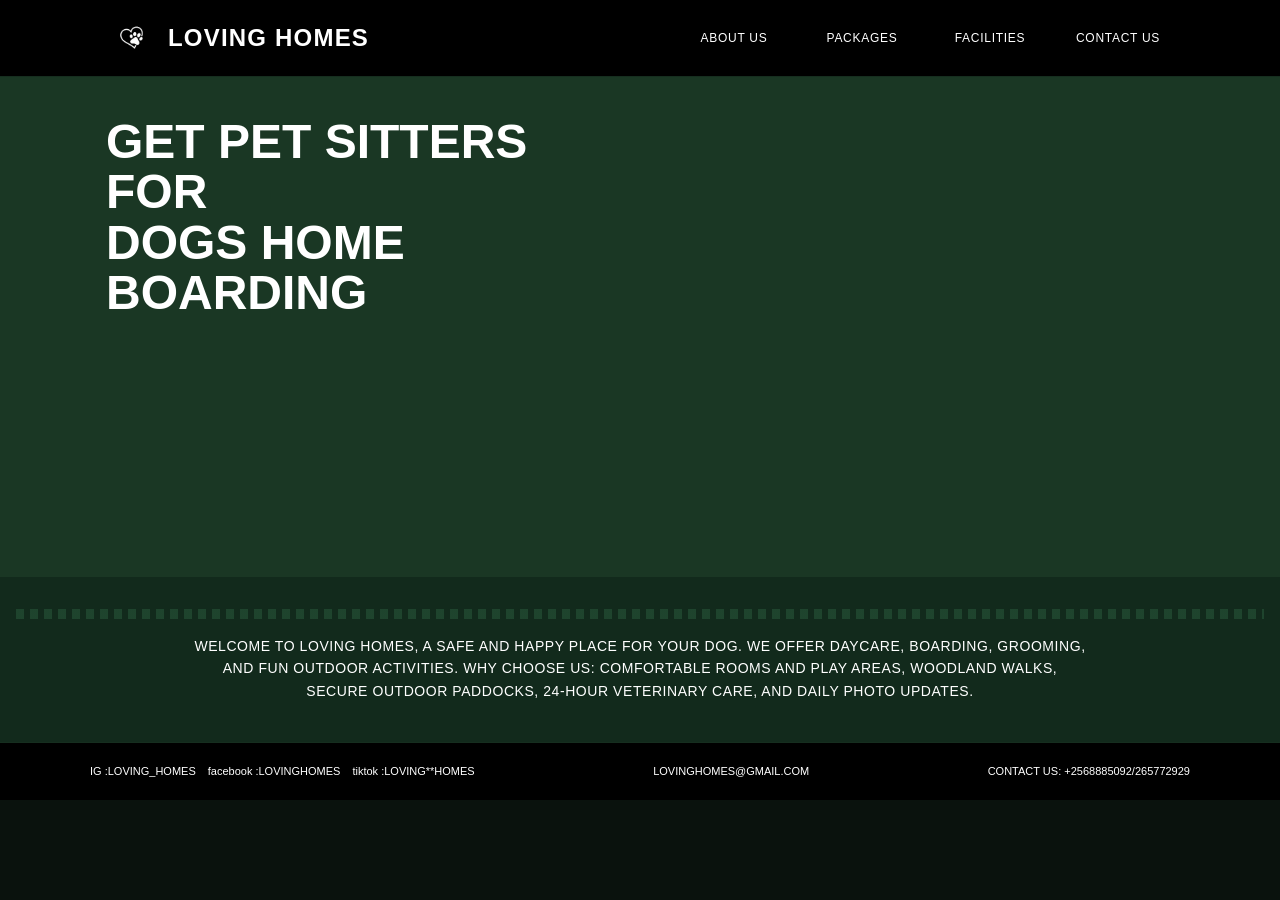
<file: index.html>
<!DOCTYPE html>
<html lang="en">
<head>
  <meta charset="UTF-8" />
  <meta name="viewport" content="width=device-width, initial-scale=1.0" />
  <meta name="description" content="Loving Homes — dog home boarding and pet sitters." />
  <title>Loving Homes | Home</title>
  <link rel="stylesheet" href="home.css" />
</head>
<body>
  <a class="skip-link" href="#main">Skip to content</a>

  <header class="site-header">
    <div class="header-inner">
      <a class="logo" href="index.html">
        <img class="logo-img" src="assets/logo.png" alt="Loving Homes logo" />
        <span class="logo-text">LOVING HOMES</span>
      </a>

      <nav id="main-nav" class="nav" aria-label="Main navigation">
        <a href="aboutus.html">ABOUT US</a>
        <a href="packages.html">PACKAGES</a>
        <a href="facilities.html">FACILITIES</a>
        <a href="contactus.html">CONTACT US</a>
      </nav>

    </div>
  </header>

  <section class="hero">
  <div class="hero-bg"></div>
  <div class="hero-inner">
    <h1 class="hero-title">
      GET PET SITTERS<br />
      FOR<br />
      DOGS HOME<br />
      BOARDING
    </h1>
  </div>
</section>

    <section class="welcome">
      <div class="rip rip--top" aria-hidden="true"></div>
      <div class="welcome-inner">
        <p class="welcome-text">
          WELCOME TO LOVING HOMES, A SAFE AND HAPPY PLACE FOR YOUR DOG. WE OFFER DAYCARE, BOARDING, GROOMING, AND FUN OUTDOOR ACTIVITIES. WHY CHOOSE US: COMFORTABLE ROOMS AND PLAY AREAS, WOODLAND WALKS, SECURE OUTDOOR PADDOCKS, 24-HOUR VETERINARY CARE, AND DAILY PHOTO UPDATES.
        </p>
      </div>
    </section>
  </main>

  <footer class="site-footer">
    <div class="footer-inner">
      <div class="footer-social">
        <span>IG :LOVING_HOMES</span>
        <span>facebook :LOVINGHOMES</span>
        <span>tiktok :LOVING**HOMES</span>
      </div>
      <div class="footer-email">
        <a href="mailto:lovinghomes@gmail.com">LOVINGHOMES@GMAIL.COM</a>
      </div>
      <div class="footer-phone">
        CONTACT US: +2568885092/265772929
      </div>
    </div>
  </footer>
</body>
</html>
</file>
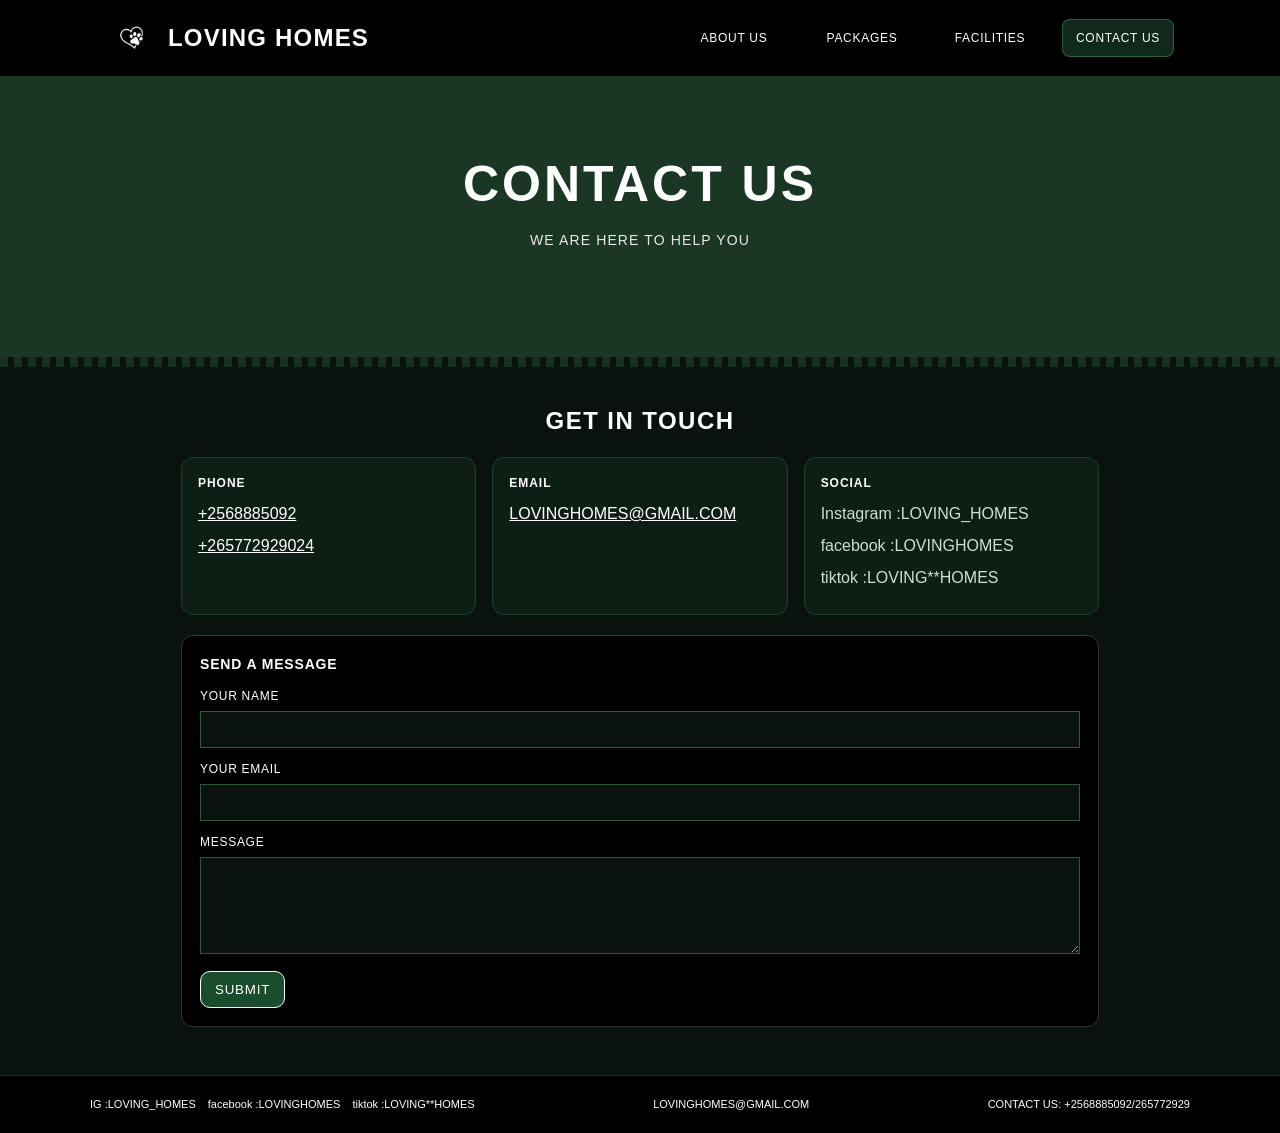
<file: contactus.html>
<!DOCTYPE html>
<html lang="en">
<head>
  <meta charset="UTF-8" />
  <meta name="viewport" content="width=device-width, initial-scale=1.0" />
  <meta name="description" content="Contact Loving Homes." />
  <title>Loving Homes | Contact Us</title>
  <link rel="stylesheet" href="contactus.css" />
</head>
<body>
  <a class="skip-link" href="#main">Skip to content</a>

  <header class="site-header">
    <div class="header-inner">
      <a class="logo" href="index.html">
        <img class="logo-img" src="assets/logo.png" alt="Loving Homes logo" />
        <span class="logo-text">LOVING HOMES</span>
      </a>

      <nav id="main-nav" class="nav" aria-label="Main navigation">
        <a href="aboutus.html">ABOUT US</a>
        <a href="packages.html">PACKAGES</a>
        <a href="facilities.html">FACILITIES</a>
        <a href="contactus.html" aria-current="page">CONTACT US</a>
      </nav>

    </div>
  </header>

  <main id="main">
    <section class="contact-hero">
      <div class="contact-hero-bg" style="background-image: url('https://images.unsplash.com/photo-1552053831-71594a27632d?w=1600&q=80');"></div>
      <div class="contact-hero-inner">
        <h1 class="contact-title">CONTACT US</h1>
        <p class="contact-sub">WE ARE HERE TO HELP YOU</p>
      </div>
    </section>

    <div class="rip" aria-hidden="true"></div>

    <section class="contact-card">
      <h2 class="card-title">GET IN TOUCH</h2>

      <div class="card-grid">
        <div class="card-block">
          <h3>PHONE</h3>
          <p><a href="tel:+2568885092">+2568885092</a></p>
          <p><a href="tel:+265772929">+265772929024</a></p>
        </div>

        <div class="card-block">
          <h3>EMAIL</h3>
          <p><a href="mailto:lovinghomes@gmail.com">LOVINGHOMES@GMAIL.COM</a></p>
        </div>

        <div class="card-block">
          <h3>SOCIAL</h3>
          <p>Instagram :LOVING_HOMES</p>
          <p>facebook :LOVINGHOMES</p>
          <p>tiktok :LOVING**HOMES</p>
        </div>
      </div>

      <form class="simple-form" action="#" method="get">
        <h3 class="form-title">SEND A MESSAGE</h3>

        <label>
          YOUR NAME
          <input type="text" name="name" required />
        </label>

        <label>
          YOUR EMAIL
          <input type="email" name="email" required />
        </label>

        <label>
          MESSAGE
          <textarea name="message" rows="5" required></textarea>
        </label>

        <button class="btn" type="submit">SUBMIT</button>
      </form>

    </section>
  </main>

  <footer class="site-footer">
    <div class="footer-inner">
      <div class="footer-social">
        <span>IG :LOVING_HOMES</span>
        <span>facebook :LOVINGHOMES</span>
        <span>tiktok :LOVING**HOMES</span>
      </div>
      <div class="footer-email">
        <a href="mailto:lovinghomes@gmail.com">LOVINGHOMES@GMAIL.COM</a>
      </div>
      <div class="footer-phone">
        CONTACT US: +2568885092/265772929
      </div>
    </div>
  </footer>
</body>
</html>
</file>
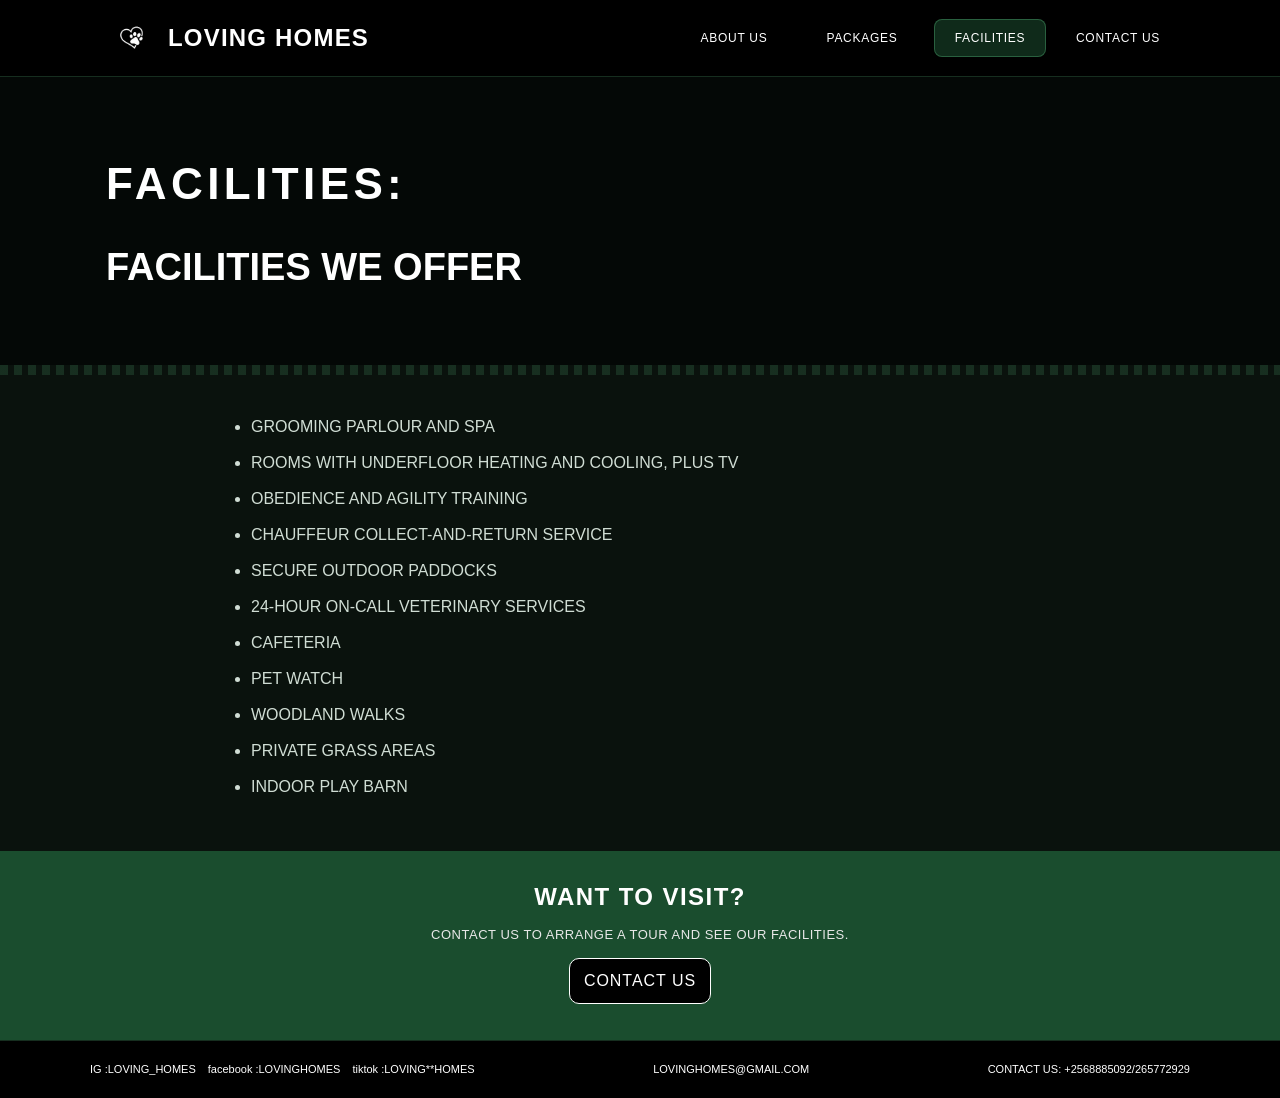
<file: facilities.html>
<!DOCTYPE html>
<html lang="en">
<head>
  <meta charset="UTF-8" />
  <meta name="viewport" content="width=device-width, initial-scale=1.0" />
  <meta name="description" content="Facilities at Loving Homes." />
  <title>Loving Homes | Facilities</title>
  <link rel="stylesheet" href="facilities.css" />
</head>
<body>
  <a class="skip-link" href="#main">Skip to content</a>

  <header class="site-header">
    <div class="header-inner">
      <a class="logo" href="index.html">
        <img class="logo-img" src="assets/logo.png" alt="Loving Homes logo" />
        <span class="logo-text">LOVING HOMES</span>
      </a>

      <nav id="main-nav" class="nav" aria-label="Main navigation">
        <a href="aboutus.html">ABOUT US</a>
        <a href="packages.html">PACKAGES</a>
        <a href="facilities.html" aria-current="page">FACILITIES</a>
        <a href="contactus.html">CONTACT US</a>
      </nav>

    </div>
  </header>

  <main id="main">
    <section class="hero-fac">
      <div class="hero-fac-bg" style="background-image: url('https://images.unsplash.com/photo-1552053831-71594a27632d?w=1600&q=80');"></div>
      <div class="hero-fac-text">
        <p class="hero-fac-label">FACILITIES:</p>
        <h1 class="hero-fac-title">FACILITIES WE OFFER</h1>
      </div>
    </section>

    <div class="rip" aria-hidden="true"></div>

    <section class="facilities">
      <ul class="fac-list">
        <li>GROOMING PARLOUR AND SPA</li>
        <li>ROOMS WITH UNDERFLOOR HEATING AND COOLING, PLUS TV</li>
        <li>OBEDIENCE AND AGILITY TRAINING</li>
        <li>CHAUFFEUR COLLECT-AND-RETURN SERVICE</li>
        <li>SECURE OUTDOOR PADDOCKS</li>
        <li>24-HOUR ON-CALL VETERINARY SERVICES</li>
        <li>CAFETERIA</li>
        <li>PET WATCH</li>
        <li>WOODLAND WALKS</li>
        <li>PRIVATE GRASS AREAS</li>
        <li>INDOOR PLAY BARN</li>
      </ul>
    </section>

    <section class="cta">
      <div class="cta-inner">
        <h2>WANT TO VISIT?</h2>
        <p>CONTACT US TO ARRANGE A TOUR AND SEE OUR FACILITIES.</p>
        <a class="btn" href="contactus.html">CONTACT US</a>
      </div>
    </section>
  </main>

  <footer class="site-footer">
    <div class="footer-inner">
      <div class="footer-social">
        <span>IG :LOVING_HOMES</span>
        <span>facebook :LOVINGHOMES</span>
        <span>tiktok :LOVING**HOMES</span>
      </div>
      <div class="footer-email">
        <a href="mailto:lovinghomes@gmail.com">LOVINGHOMES@GMAIL.COM</a>
      </div>
      <div class="footer-phone">
        CONTACT US: +2568885092/265772929
      </div>
    </div>
  </footer>
</body>
</html>
</file>
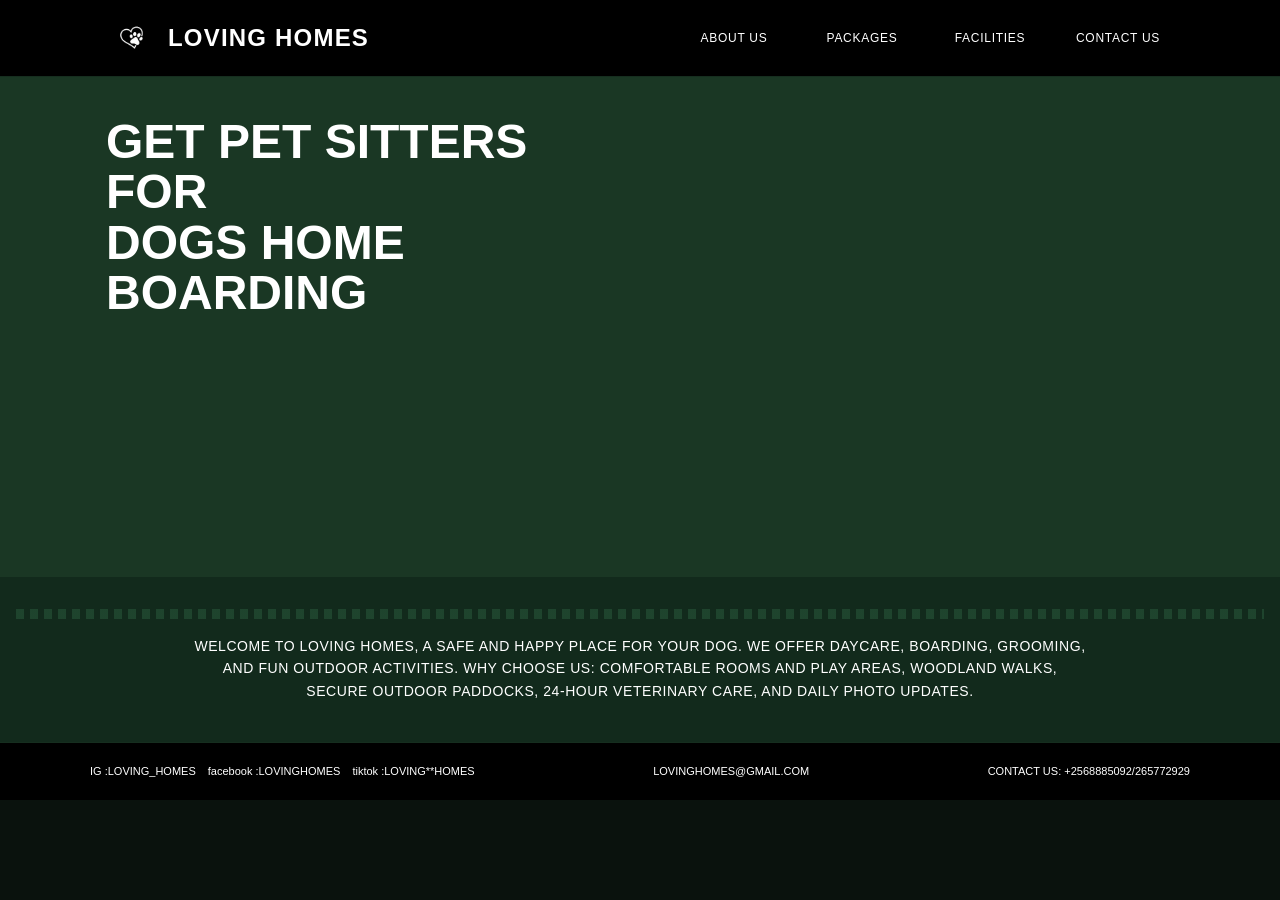
<file: home.html>
<!DOCTYPE html>
<html lang="en">
<head>
  <meta charset="UTF-8" />
  <meta name="viewport" content="width=device-width, initial-scale=1.0" />
  <meta name="description" content="Loving Homes — dog home boarding and pet sitters." />
  <title>Loving Homes | Home</title>
  <link rel="stylesheet" href="home.css" />
</head>
<body>
  <a class="skip-link" href="#main">Skip to content</a>

  <header class="site-header">
    <div class="header-inner">
      <a class="logo" href="home.html">
        <img class="logo-img" src="assets/logo.png" alt="Loving Homes logo" />
        <span class="logo-text">LOVING HOMES</span>
      </a>

      <nav id="main-nav" class="nav" aria-label="Main navigation">
        <a href="aboutus.html">ABOUT US</a>
        <a href="packages.html">PACKAGES</a>
        <a href="facilities.html">FACILITIES</a>
        <a href="contactus.html">CONTACT US</a>
      </nav>

    </div>
  </header>

  <section class="hero">
  <div class="hero-bg"></div>
  <div class="hero-inner">
    <h1 class="hero-title">
      GET PET SITTERS<br />
      FOR<br />
      DOGS HOME<br />
      BOARDING
    </h1>
  </div>
</section>

    <section class="welcome">
      <div class="rip rip--top" aria-hidden="true"></div>
      <div class="welcome-inner">
        <p class="welcome-text">
          WELCOME TO LOVING HOMES, A SAFE AND HAPPY PLACE FOR YOUR DOG. WE OFFER DAYCARE, BOARDING, GROOMING, AND FUN OUTDOOR ACTIVITIES. WHY CHOOSE US: COMFORTABLE ROOMS AND PLAY AREAS, WOODLAND WALKS, SECURE OUTDOOR PADDOCKS, 24-HOUR VETERINARY CARE, AND DAILY PHOTO UPDATES.
        </p>
      </div>
    </section>
  </main>

  <footer class="site-footer">
    <div class="footer-inner">
      <div class="footer-social">
        <span>IG :LOVING_HOMES</span>
        <span>facebook :LOVINGHOMES</span>
        <span>tiktok :LOVING**HOMES</span>
      </div>
      <div class="footer-email">
        <a href="mailto:lovinghomes@gmail.com">LOVINGHOMES@GMAIL.COM</a>
      </div>
      <div class="footer-phone">
        CONTACT US: +2568885092/265772929
      </div>
    </div>
  </footer>
</body>
</html>
</file>
<file: home.css>
/* Loving Homes — Home page styles (simple, assignment-friendly) */

* {
  box-sizing: border-box;
}

body {
  margin: 0;
  font-family: Arial, Helvetica, sans-serif;
  background-color: #0a120d;
  color: #ffffff;
  line-height: 1.5;
}

img {
  max-width: 100%;
  height: auto;
  display: block;
}

a {
  color: #ffffff;
}

.skip-link {
  position: absolute;
  left: -9999px;
  top: 0;
  background: #1a3d28;
  padding: 8px 12px;
  z-index: 100;
}

.skip-link:focus {
  left: 8px;
}

/* Header */
.site-header {
  background-color: #000000;
  border-bottom: 1px solid rgba(120, 255, 170, 0.18);
}

.header-inner {
  max-width: 1100px;
  margin: 0 auto;
  padding: 12px 16px;
  display: flex;
  flex-wrap: wrap;
  align-items: center;
  gap: 12px;
}

.logo {
  display: flex;
  align-items: center;
  gap: 10px;
  text-decoration: none;
  color: #ffffff;
  font-weight: bold;
  font-size: 24px;
  letter-spacing: 0.05em;
}

.logo-img {
  width: 52px;
  height: 52px;
  border-radius: 10px;
  border: 0;
  background: transparent;
  padding: 0;
}

.nav {
  display: flex;
  flex-wrap: wrap;
  gap: 16px;
  margin-left: auto;
}

.nav a {
  text-decoration: none;
  font-size: 12px;
  letter-spacing: 0.06em;
  text-transform: uppercase;
  display: inline-block;
  min-width: 112px;
  text-align: center;
  padding: 10px 10px;
  border-radius: 8px;
  transition: background-color 0.2s, transform 0.2s, box-shadow 0.2s;
}

.nav a:hover,
.nav a:focus {
  text-decoration: none;
  background-color: #1a4d2e;
  transform: translateY(-1px);
  box-shadow: 0 10px 22px rgba(0, 0, 0, 0.35);
}

.nav a[aria-current="page"] {
  background-color: #0f2a1a;
  box-shadow: inset 0 0 0 1px rgba(120, 255, 170, 0.25);
}

.header-phone {
  display: flex;
  align-items: center;
  gap: 6px;
  text-decoration: none;
  font-size: 12px;
  white-space: nowrap;
  padding: 10px 12px;
  border-radius: 10px;
  background: #0f2a1a;
  box-shadow: inset 0 0 0 1px rgba(120, 255, 170, 0.22);
  transition: transform 0.2s, box-shadow 0.2s, background-color 0.2s;
}

.header-phone:hover,
.header-phone:focus {
  background: #1a4d2e;
  transform: translateY(-1px);
  box-shadow: 0 12px 26px rgba(0, 0, 0, 0.4);
}

.phone-icon {
  font-size: 14px;
}

/* Hero */
.hero {
  position: relative;
  min-height: 420px;
}

.hero-bg {
  position: absolute;
  inset: 0;
  background-size: cover;
  background-position: center;
  background-color: #1a2e1f;
  background-image: url("https://images.unsplash.com/photo-1518717758536-85ae29035b6d");
  background-repeat: no-repeat;
}

.hero-bg::after {
  content: "";
  position: absolute;
  inset: 0;
  background-color: rgba(26, 62, 40, 0.55);
}

.hero-inner {
  position: relative;
  z-index: 1;
  max-width: 1100px;
  margin: 0 auto;
  padding: 40px 16px 24px;
}

.hero-label {
  margin: 0 0 8px;
  font-size: 48px;
  font-weight: 800;
  letter-spacing: 0.1em;
  text-transform: uppercase;
  display: inline-block;
  border-bottom: 0;
  padding-bottom: 8px;
}

.hero-title {
  margin: 0;
  max-width: 520px;
  font-size: clamp(28px, 6vw, 48px);
  line-height: 1.05;
  font-weight: bold;
  text-transform: uppercase;
}

.hero-bottom {
  position: relative;
  z-index: 1;
  margin-top: 20px;
  padding: 0 16px 0;
  max-width: 1100px;
  margin-left: auto;
  margin-right: auto;
}

.hero-down {
  width: 100%;
  max-height: 280px;
  object-fit: cover;
  border-radius: 0;
}

/* Welcome band */
.welcome {
  position: relative;
  background-color: #122a1c;
  padding: 32px 16px 40px;
}

.rip {
  height: 10px;
  background: repeating-linear-gradient(
    90deg,
    rgba(120, 255, 170, 0.22) 0px,
    rgba(120, 255, 170, 0.22) 8px,
    transparent 8px,
    transparent 14px
  );
  opacity: 0.55;
  margin-bottom: 16px;
}

.welcome-inner {
  max-width: 900px;
  margin: 0 auto;
  text-align: center;
}

.welcome-text {
  margin: 0;
  font-size: 14px;
  letter-spacing: 0.04em;
  line-height: 1.6;
  text-transform: uppercase;
}

/* Footer */
.site-footer {
  background-color: #000000;
  border-top: 1px solid rgba(120, 255, 170, 0.18);
  padding: 20px 16px;
  font-size: 11px;
}

.footer-inner {
  max-width: 1100px;
  margin: 0 auto;
  display: flex;
  flex-wrap: wrap;
  gap: 16px;
  justify-content: space-between;
  align-items: center;
}

.footer-social {
  display: flex;
  flex-wrap: wrap;
  gap: 12px;
}

.footer-email a {
  text-decoration: none;
}

.footer-email a:hover {
  text-decoration: underline;
}



.hero {
  position: relative;
  min-height: 500px;
  width: 100%;
  overflow: hidden;
}

/* Mobile menu */
@media (max-width: 768px) {
  .nav {
    width: 100%;
    flex-direction: column;
    padding: 12px 0;
    border-top: 1px solid rgba(120, 255, 170, 0.18);
  }

  .header-phone {
    width: 100%;
    justify-content: flex-end;
    order: 3;
  }

  .header-inner {
    flex-wrap: wrap;
  }
}
</file>
<file: contactus.css>
* {
  box-sizing: border-box;
}

body {
  margin: 0;
  font-family: Arial, Helvetica, sans-serif;
  background-color: #0a120d;
  color: #ffffff;
  line-height: 1.5;
}

img {
  max-width: 100%;
  height: auto;
  display: block;
}

a {
  color: #ffffff;
}

.skip-link {
  position: absolute;
  left: -9999px;
  top: 0;
  background: #1a3d28;
  padding: 8px 12px;
  z-index: 100;
}

.skip-link:focus {
  left: 8px;
}

.site-header {
  background-color: #000000;
  border-bottom: 1px solid rgba(120, 255, 170, 0.18);
}

.header-inner {
  max-width: 1100px;
  margin: 0 auto;
  padding: 12px 16px;
  display: flex;
  flex-wrap: wrap;
  align-items: center;
  gap: 12px;
}

.logo {
  display: flex;
  align-items: center;
  gap: 10px;
  text-decoration: none;
  color: #ffffff;
  font-weight: bold;
  font-size: 24px;
  letter-spacing: 0.05em;
}

.logo-img {
  width: 52px;
  height: 52px;
  border-radius: 10px;
  border: 0;
  background: transparent;
  padding: 0;
}

.nav {
  display: flex;
  flex-wrap: wrap;
  gap: 16px;
  margin-left: auto;
}

.nav a {
  text-decoration: none;
  font-size: 12px;
  letter-spacing: 0.06em;
  text-transform: uppercase;
  display: inline-block;
  min-width: 112px;
  text-align: center;
  padding: 10px 10px;
  border-radius: 8px;
  transition: background-color 0.2s, transform 0.2s, box-shadow 0.2s;
}

.nav a:hover,
.nav a:focus {
  text-decoration: none;
  background-color: #1a4d2e;
  transform: translateY(-1px);
  box-shadow: 0 10px 22px rgba(0, 0, 0, 0.35);
}

.nav a[aria-current="page"] {
  background-color: #0f2a1a;
  box-shadow: inset 0 0 0 1px rgba(120, 255, 170, 0.25);
}

.header-phone {
  display: flex;
  align-items: center;
  gap: 6px;
  text-decoration: none;
  font-size: 12px;
  white-space: nowrap;
  padding: 10px 12px;
  border-radius: 10px;
  background: #0f2a1a;
  box-shadow: inset 0 0 0 1px rgba(120, 255, 170, 0.22);
  transition: transform 0.2s, box-shadow 0.2s, background-color 0.2s;
}

.header-phone:hover,
.header-phone:focus {
  background: #1a4d2e;
  transform: translateY(-1px);
  box-shadow: 0 12px 26px rgba(0, 0, 0, 0.4);
}

.contact-hero {
  position: relative;
  min-height: 280px;
}

.contact-hero-bg {
  position: absolute;
  inset: 0;
  background-size: cover;
  background-position: center;
  background-color: #1a2e1f;
}

.contact-hero-bg::after {
  content: "";
  position: absolute;
  inset: 0;
  background-color: rgba(26, 62, 40, 0.55);
}

.contact-hero-inner {
  position: relative;
  z-index: 1;
  max-width: 1100px;
  margin: 0 auto;
  padding: 70px 16px;
  text-align: center;
}

.contact-title {
  margin: 0 0 8px;
  font-size: clamp(28px, 6vw, 50px);
  text-transform: uppercase;
  letter-spacing: 0.06em;
}

.contact-sub {
  margin: 0;
  font-size: 14px;
  text-transform: uppercase;
  letter-spacing: 0.08em;
  color: #e8e8e8;
}

.rip {
  height: 10px;
  background: repeating-linear-gradient(
    90deg,
    rgba(120, 255, 170, 0.22) 0px,
    rgba(120, 255, 170, 0.22) 8px,
    transparent 8px,
    transparent 14px
  );
  opacity: 0.55;
}

.contact-card {
  max-width: 950px;
  margin: 0 auto;
  padding: 36px 16px 48px;
}

.card-title {
  margin: 0 0 18px;
  text-transform: uppercase;
  letter-spacing: 0.06em;
  text-align: center;
}

.card-grid {
  display: flex;
  flex-wrap: wrap;
  gap: 16px;
  justify-content: center;
  margin-bottom: 20px;
}

.card-block {
  flex: 1 1 220px;
  background: #0d1f14;
  border: 1px solid #1e3d2a;
  padding: 16px;
  min-width: 220px;
  border-radius: 12px;
  transition: transform 0.2s, box-shadow 0.2s;
}

.card-block:hover {
  transform: translateY(-2px);
  box-shadow: 0 16px 36px rgba(0, 0, 0, 0.45);
}

.card-block h3 {
  margin: 0 0 10px;
  font-size: 12px;
  letter-spacing: 0.08em;
  text-transform: uppercase;
}

.card-block p {
  margin: 0 0 8px;
  color: #d0ddd4;
}

.simple-form {
  background: #000000;
  border: 1px solid #333333;
  padding: 18px;
  border-radius: 12px;
  transition: transform 0.2s, box-shadow 0.2s;
}

.simple-form:hover {
  transform: translateY(-2px);
  box-shadow: 0 16px 36px rgba(0, 0, 0, 0.45);
}

.simple-form--spaced {
  margin-top: 16px;
}

.form-title {
  margin: 0 0 12px;
  text-transform: uppercase;
  letter-spacing: 0.06em;
  font-size: 14px;
}

 .form-note {
  margin: 8px 0 0;
  color: #d0ddd4;
  font-size: 12px;
  letter-spacing: 0.02em;
}

label {
  display: block;
  margin-bottom: 12px;
  font-size: 12px;
  letter-spacing: 0.06em;
  text-transform: uppercase;
}

input,
textarea {
  width: 100%;
  margin-top: 6px;
  padding: 10px;
  border: 1px solid #2d5a3d;
  background: #0a120d;
  color: #ffffff;
  font-family: inherit;
}

.btn {
  display: inline-block;
  padding: 10px 14px;
  border: 1px solid #ffffff;
  background: #1a4d2e;
  color: #ffffff;
  cursor: pointer;
  text-transform: uppercase;
  letter-spacing: 0.06em;
  border-radius: 10px;
  transition: transform 0.2s, box-shadow 0.2s, background-color 0.2s;
}

.btn:hover,
.btn:focus {
  background: #23633b;
  transform: translateY(-2px);
  box-shadow: 0 14px 28px rgba(0, 0, 0, 0.45);
}

.site-footer {
  background-color: #000000;
  border-top: 1px solid rgba(120, 255, 170, 0.18);
  padding: 20px 16px;
  font-size: 11px;
}

.footer-inner {
  max-width: 1100px;
  margin: 0 auto;
  display: flex;
  flex-wrap: wrap;
  gap: 16px;
  justify-content: space-between;
  align-items: center;
}

.footer-social {
  display: flex;
  flex-wrap: wrap;
  gap: 12px;
}

.footer-email a {
  text-decoration: none;
}

.footer-email a:hover {
  text-decoration: underline;
}

@media (max-width: 768px) {
  .nav {
    width: 100%;
    flex-direction: column;
    padding: 12px 0;
    border-top: 1px solid rgba(120, 255, 170, 0.18);
  }

  .header-phone {
    width: 100%;
    justify-content: flex-end;
    order: 3;
  }
}
</file>
<file: facilities.css>
/* Loving Homes — Facilities page (simple) */

* {
  box-sizing: border-box;
}

body {
  margin: 0;
  font-family: Arial, Helvetica, sans-serif;
  background-color: #0a120d;
  color: #ffffff;
  line-height: 1.5;
}

img {
  max-width: 100%;
  height: auto;
  display: block;
}

a {
  color: #ffffff;
}

.skip-link {
  position: absolute;
  left: -9999px;
  top: 0;
  background: #1a3d28;
  padding: 8px 12px;
  z-index: 100;
}

.skip-link:focus {
  left: 8px;
}

/* Header */
.site-header {
  background-color: #000000;
  border-bottom: 1px solid rgba(120, 255, 170, 0.18);
}

.header-inner {
  max-width: 1100px;
  margin: 0 auto;
  padding: 12px 16px;
  display: flex;
  flex-wrap: wrap;
  align-items: center;
  gap: 12px;
}

.logo {
  display: flex;
  align-items: center;
  gap: 10px;
  text-decoration: none;
  color: #ffffff;
  font-weight: bold;
  font-size: 24px;
  letter-spacing: 0.05em;
}

.logo-img {
  width: 52px;
  height: 52px;
  border-radius: 10px;
  border: 0;
  background: transparent;
  padding: 0;
}

.nav {
  display: flex;
  flex-wrap: wrap;
  gap: 16px;
  margin-left: auto;
}

.nav a {
  text-decoration: none;
  font-size: 12px;
  letter-spacing: 0.06em;
  text-transform: uppercase;
  display: inline-block;
  min-width: 112px;
  text-align: center;
  padding: 10px 10px;
  border-radius: 8px;
  transition: background-color 0.2s, transform 0.2s, box-shadow 0.2s;
}

.nav a:hover,
.nav a:focus {
  text-decoration: none;
  background-color: #1a4d2e;
  transform: translateY(-1px);
  box-shadow: 0 10px 22px rgba(0, 0, 0, 0.35);
}

.nav a[aria-current="page"] {
  background-color: #0f2a1a;
  box-shadow: inset 0 0 0 1px rgba(120, 255, 170, 0.25);
}

.header-phone {
  display: flex;
  align-items: center;
  gap: 6px;
  text-decoration: none;
  font-size: 12px;
  white-space: nowrap;
  padding: 10px 12px;
  border-radius: 10px;
  background: #0f2a1a;
  box-shadow: inset 0 0 0 1px rgba(120, 255, 170, 0.22);
  transition: transform 0.2s, box-shadow 0.2s, background-color 0.2s;
}

.header-phone:hover,
.header-phone:focus {
  background: #1a4d2e;
  transform: translateY(-1px);
  box-shadow: 0 12px 26px rgba(0, 0, 0, 0.4);
}

/* Hero */
.hero-fac {
  position: relative;
  min-height: 280px;
}

.hero-fac-bg {
  position: absolute;
  inset: 0;
  background-size: cover;
  background-position: center;
}

.hero-fac-bg::after {
  content: "";
  position: absolute;
  inset: 0;
  background-color: rgba(0, 0, 0, 0.55);
}

.hero-fac-text {
  position: relative;
  z-index: 1;
  max-width: 1100px;
  margin: 0 auto;
  padding: 74px 16px;
}

.hero-fac-label {
  margin: 0 0 10px;
  font-size: 44px;
  font-weight: 800;
  letter-spacing: 0.1em;
  text-transform: uppercase;
  display: inline-block;
  border-bottom: 0;
  padding-bottom: 8px;
}

.hero-fac-title {
  margin: 10px 0 0;
  font-size: clamp(22px, 5vw, 38px);
  text-transform: uppercase;
  line-height: 1.2;
}

.rip {
  height: 10px;
  background: repeating-linear-gradient(
    90deg,
    rgba(120, 255, 170, 0.22) 0px,
    rgba(120, 255, 170, 0.22) 8px,
    transparent 8px,
    transparent 14px
  );
  opacity: 0.55;
}

/* Facilities list */
.facilities {
  max-width: 850px;
  margin: 0 auto;
  padding: 40px 16px;
}

.fac-list {
  margin: 0;
  padding-left: 20px;
  color: #d0ddd4;
}

.fac-list li {
  margin-bottom: 12px;
  transition: transform 0.2s, color 0.2s;
}

.fac-list li:hover {
  transform: translateX(4px);
  color: #ffffff;
}

/* CTA */
.cta {
  background: #1a4d2e;
  padding: 28px 16px 36px;
}

.cta-inner {
  max-width: 850px;
  margin: 0 auto;
  text-align: center;
}

.cta-inner h2 {
  margin: 0 0 10px;
  text-transform: uppercase;
  letter-spacing: 0.06em;
}

.cta-inner p {
  margin: 0 0 14px;
  text-transform: uppercase;
  letter-spacing: 0.04em;
  color: #e8e8e8;
  font-size: 13px;
}

.btn {
  display: inline-block;
  padding: 10px 14px;
  border: 1px solid #ffffff;
  background: #000000;
  color: #ffffff;
  text-decoration: none;
  text-transform: uppercase;
  letter-spacing: 0.06em;
  border-radius: 10px;
  transition: transform 0.2s, background-color 0.2s, box-shadow 0.2s;
}

.btn:hover,
.btn:focus {
  background: #0d1f14;
  transform: translateY(-2px);
  box-shadow: 0 14px 28px rgba(0, 0, 0, 0.45);
}

/* Footer */
.site-footer {
  background-color: #000000;
  border-top: 1px solid rgba(120, 255, 170, 0.18);
  padding: 20px 16px;
  font-size: 11px;
}

.footer-inner {
  max-width: 1100px;
  margin: 0 auto;
  display: flex;
  flex-wrap: wrap;
  gap: 16px;
  justify-content: space-between;
  align-items: center;
}

.footer-social {
  display: flex;
  flex-wrap: wrap;
  gap: 12px;
}

.footer-email a {
  text-decoration: none;
}

.footer-email a:hover {
  text-decoration: underline;
}

@media (max-width: 768px) {
  .nav {
    width: 100%;
    flex-direction: column;
    padding: 12px 0;
    border-top: 1px solid rgba(120, 255, 170, 0.18);
  }

  .header-phone {
    width: 100%;
    justify-content: flex-end;
    order: 3;
  }
}
</file>
